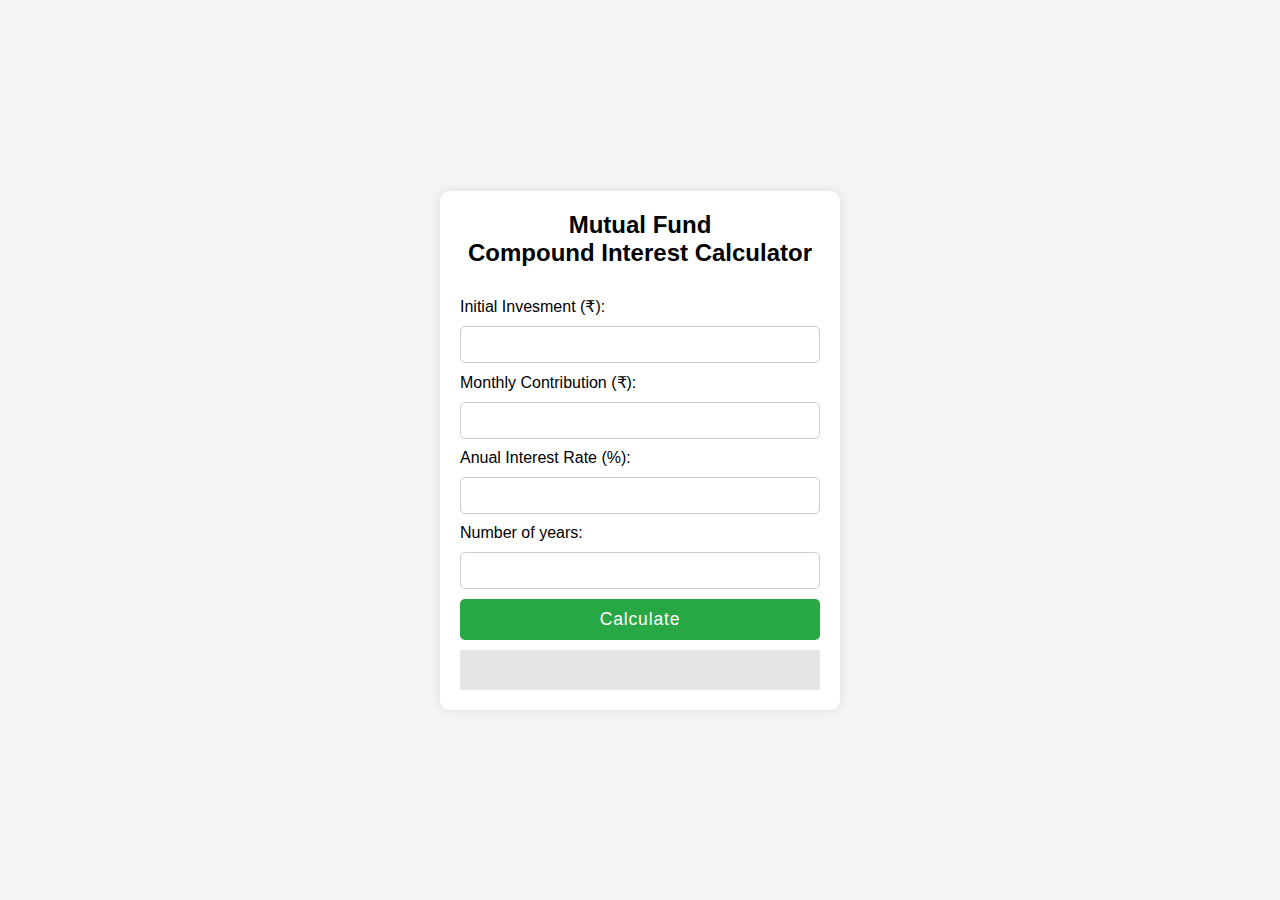
<file: COMPOUND INTEREST/index.html>
<!DOCTYPE html>
<html lang="en">
  <head>
    <meta charset="UTF-8" />
    <meta name="viewport" content="width=device-width, initial-scale=1.0" />
    <title>Mutual Fund Compound Interest</title>
    <link rel="stylesheet" href="style.css" />
  </head>
  <body>
    <div class="calculator">
      <h2 class="title">Mutual Fund <br />Compound Interest Calculator</h2>
      <form action="" id="interest-form">
        <label for="principal">Initial Invesment (₹):</label>
        <input type="number" name="" id="principal" required />

        <label for="contribution">Monthly Contribution (₹):</label>
        <input type="number" name="" id="contribution" required />

        <label for="rate">Anual Interest Rate (%):</label>
        <input type="number" name="" id="rate" step="0.01" required />

        <label for="years">Number of years:</label>
        <input type="number" name="" id="years" required />

        <button type="button" onclick="calculateInterest()">Calculate</button>
      </form>
      <div id="result"></div>
    </div>
    <script src="script.js"></script>
  </body>
</html>
</file>
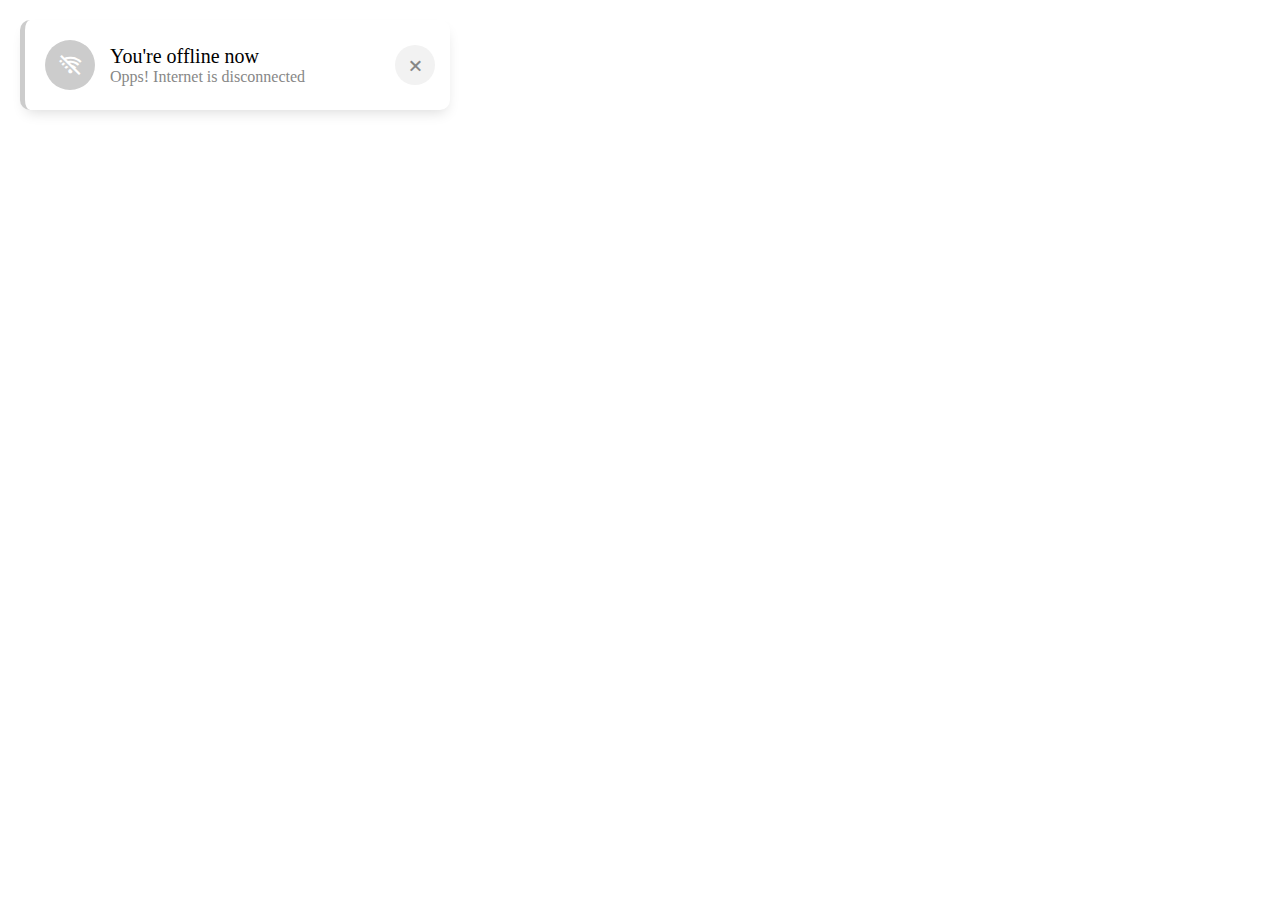
<file: DETECT INTERNET CONNECTION/index.html>
<!DOCTYPE html>
<html lang="en">
  <head>
    <meta charset="UTF-8" />
    <meta name="viewport" content="width=device-width, initial-scale=1.0" />
    <title>Detect Internet Connection</title>
    <link rel="stylesheet" href="style.css" />
    <!-- Boxicons CSS -->
    <link
      href="https://unpkg.com/boxicons@2.1.4/css/boxicons.min.css"
      rel="stylesheet"
    />
  </head>
  <body>
    <div class="wrapper">
      <div class="toast">
        <div class="content">
          <div class="icon"><i class='bx bx-wifi'></i></div>
          <div class="details">
            <span>You're online now</span>
            <p>Hurray! Internet is Connected</p>
          </div>
        </div>
        <div class="close-icon"><i class='bx bx-x'></i></div>
      </div>
    </div>
    <script src="script.js"></script>
  </body>
</html>
</file>
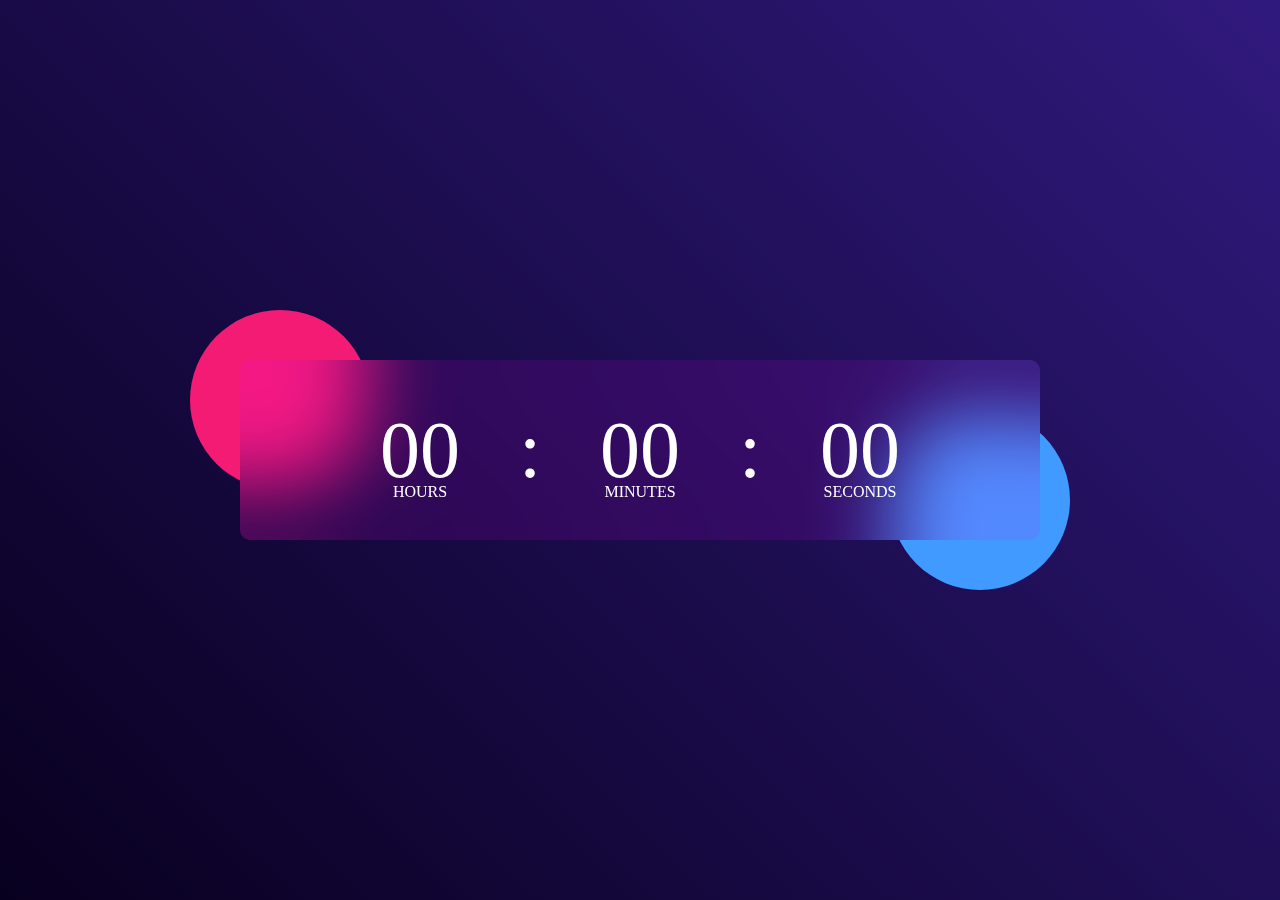
<file: DIGITAL CLOCK/INDEX.HTML>
<!DOCTYPE html>
<html lang="en">
<head>
    <meta charset="UTF-8">
    <meta name="viewport" content="width=device-width, initial-scale=1.0">
    <title>Digital clock using JavaScript</title>
    <link rel="stylesheet" href="style.css">
</head>
<body>
    <div class="hero">
        <div class="container">
            <div class="clock">
               <span id="hrs" data-text="HOURS">00</span>
               <span>:</span>
               <span id="min" data-text="MINUTES">00</span>
               <span>:</span>
               <span id="sec" data-text="SECONDS">00</span>
            </div>
        </div>
    </div>
    <script src="script.js"></script>
</body>
</html>
</file>
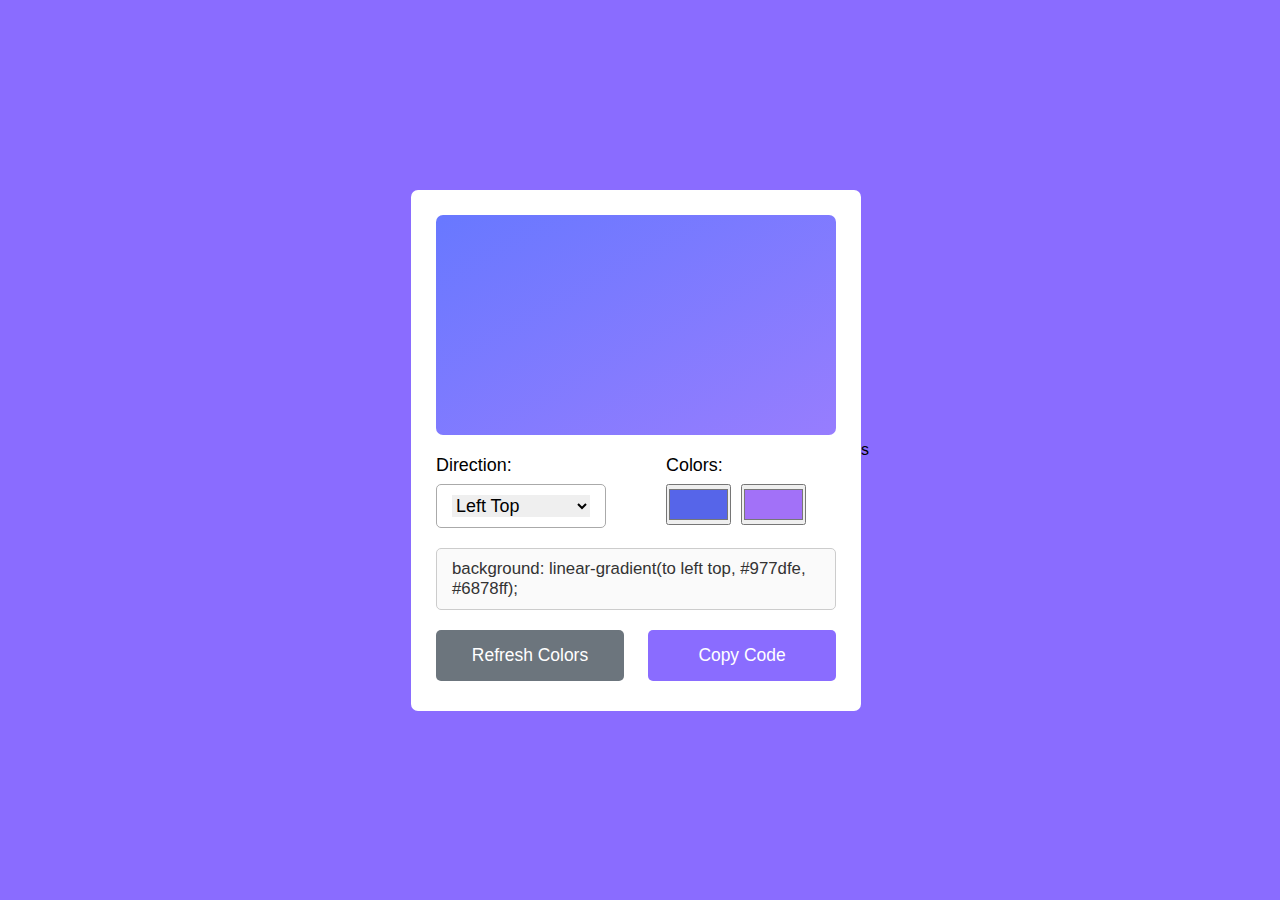
<file: GRADIENT COLOR GENERATE/index.html>
<!DOCTYPE html>
<html lang="en">
  <head>
    <meta charset="UTF-8" />
    <meta name="viewport" content="width=device-width, initial-scale=1.0" />
    <title></title>
    <link rel="stylesheet" href="style.css" />
  </head>
  <body>
    <div class="wrapper">
      <div class="gradient-box"></div>
      <div class="row options">
        <div class="column direction">
          <p>Direction:</p>
          <div class="select-box">
            <select>
              <option value="to top">Top</option>
              <option value="to right top">Right Top</option>
              <option value="to right">Right</option>
              <option value="to right bottom">Right Bottom</option>
              <option value="to bottom">Bottom</option>
              <option value="to left bottom">Left Bottom</option>
              <option value="to left">Left</option>
              <option value="to left top" selected>Left Top</option>
            </select>
          </div>
        </div>
        <div class="column colors">
          <p>Colors:</p>
          <div class="inputs">
            <input type="color" value="#5665e9" />
            <input type="color" value="#a271f8" />
          </div>
        </div>
      </div>
      <textarea class="row" disabled>
background: linear-gradient(to left top, #977dfe, #6878ff);</textarea
      >
      <div class="row buttons">
        <button class="refresh">Refresh Colors</button>
        <button class="copy">Copy Code</button>
      </div>
    </div>
    s
    <script src="script.js"></script>
  </body>
</html>
</file>
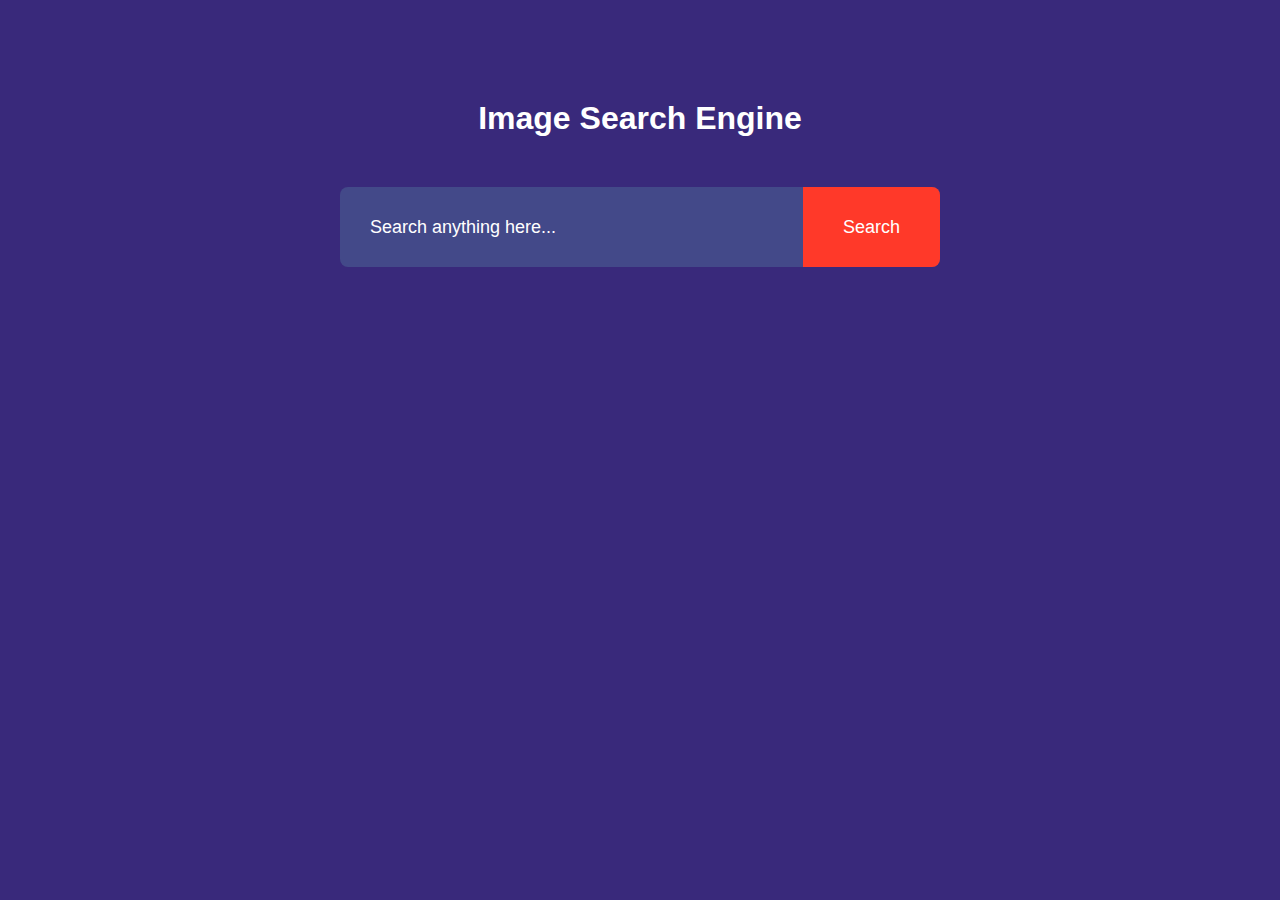
<file: IMAGE SEARCH/INDEX.HTML>
<!DOCTYPE html>
<html lang="en">
<head>
    <meta charset="UTF-8">
    <meta name="viewport" content="width=device-width, initial-scale=1.0">
    <title>Image Search Engine</title>
    <link rel="stylesheet" href="style.css">
</head>
<body>
    <h1>Image Search Engine</h1>
    <form id="search-form">
        <input type="text" id="search-box" placeholder="Search anything here...">
        <button>Search</button>
    </form>
    <div id="search-result">

    </div>
    <button id="show-more-btn">Show more</button>
    <script src="script.js"></script>
</body>
</html>
</file>
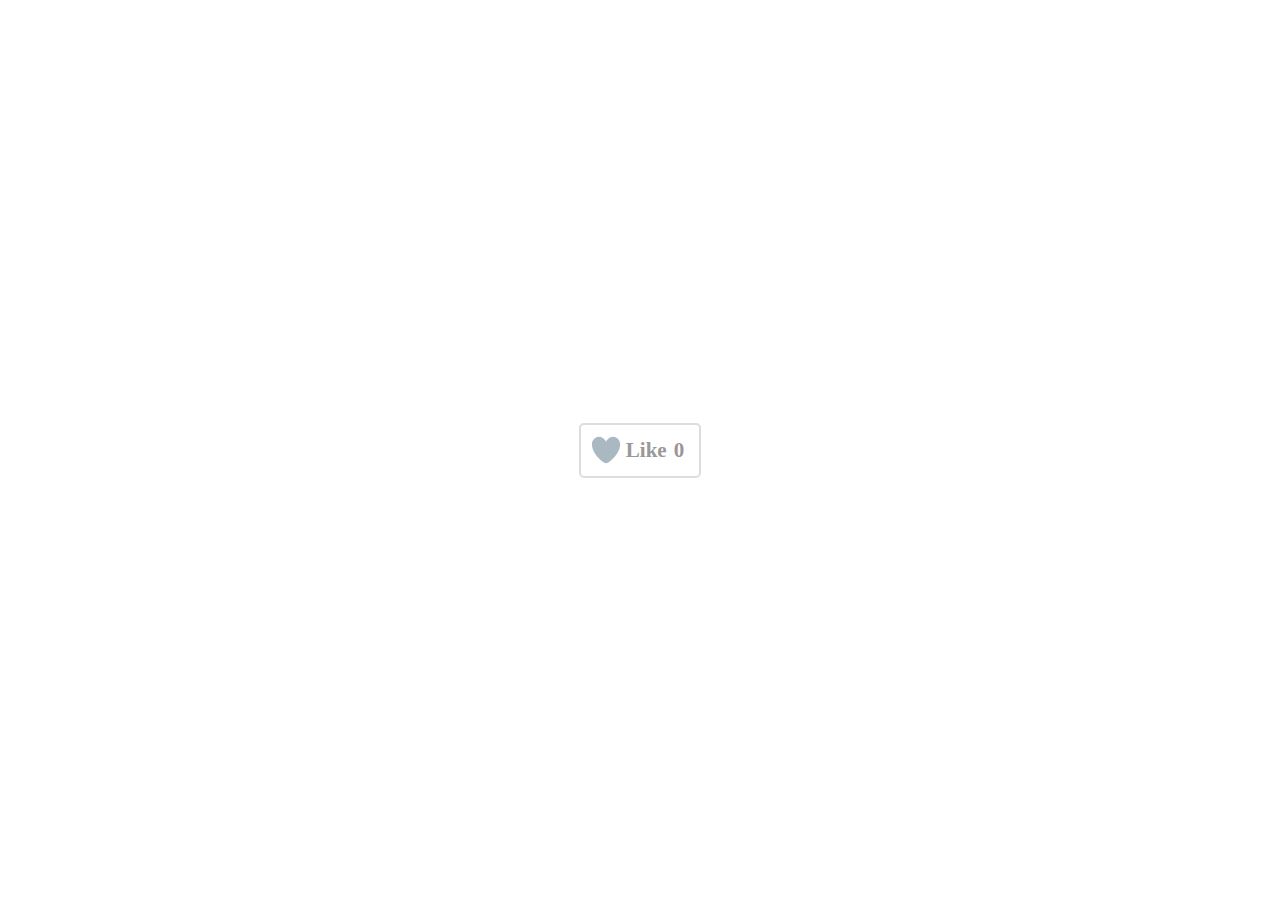
<file: LIKE BUTTON ANIMATION/index.html>
<!DOCTYPE html>
<html lang="en">
  <head>
    <meta charset="UTF-8" />
    <meta name="viewport" content="width=device-width, initial-scale=1.0" />
    <title>Like React Animation</title>
    <link rel="stylesheet" href="style.css" />
  </head>
  <body>
    <div class="container">
      <span class="heart"></span>
      <span class="like">Like</span>
      <span class="numb">0</span>
    </div>
    <script src="script.js"></script>
  </body>
</html>
</file>
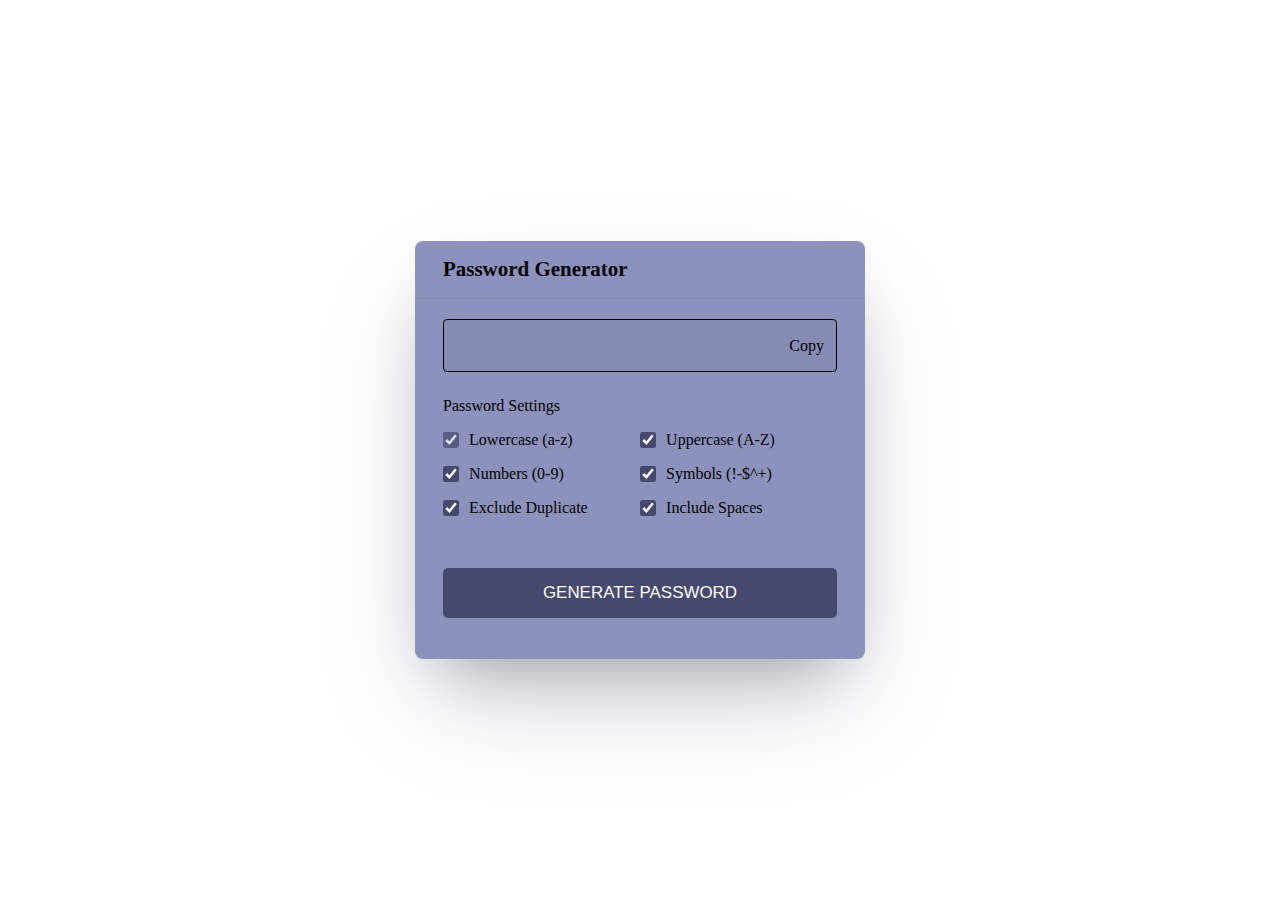
<file: PASSWORD GENERATOR/index.html>
<!DOCTYPE html>
<html lang="en">
  <head>
    <meta charset="UTF-8" />
    <meta name="viewport" content="width=device-width, initial-scale=1.0" />
    <title>JavaScript Password Generator</title>
    <link rel="stylesheet" href="style.css" />
  </head>
  <body>
    <div class="container">
      <p>Password Generator</p>
      <div class="wrapper">
        <div class="input-box">
          <input type="text" id="password" disabled />
          <span id="copy" onclick="copyPassword()">Copy</span>
        </div>
        <div class="pass-settings">
          <label class="title">Password Settings</label>
          <ul class="options">
            <li class="option">
              <input type="checkbox" id="lowercase" checked />
              <label for="lowercase">Lowercase (a-z)</label>
            </li>
            <li class="option">
              <input type="checkbox" id="uppercase" checked />
              <label for="uppercase">Uppercase (A-Z)</label>
            </li>
            <li class="option">
              <input type="checkbox" id="numbers" checked />
              <label for="numbers">Numbers (0-9)</label>
            </li>
            <li class="option">
              <input type="checkbox" id="symbols" checked />
              <label for="symbols">Symbols (!-$^+)</label>
            </li>
            <li class="option">
              <input type="checkbox" id="exc-duplicate" checked />
              <label for="exc-duplicate">Exclude Duplicate</label>
            </li>
            <li class="option">
              <input type="checkbox" id="spaces" checked />
              <label for="spaces">Include Spaces</label>
            </li>
          </ul>
        </div>
        <button class="generate-btn" id="generate" onclick="generatePassword()">
          Generate Password
        </button>
      </div>
    </div>

    <script src="script.js"></script>
  </body>
</html>
</file>
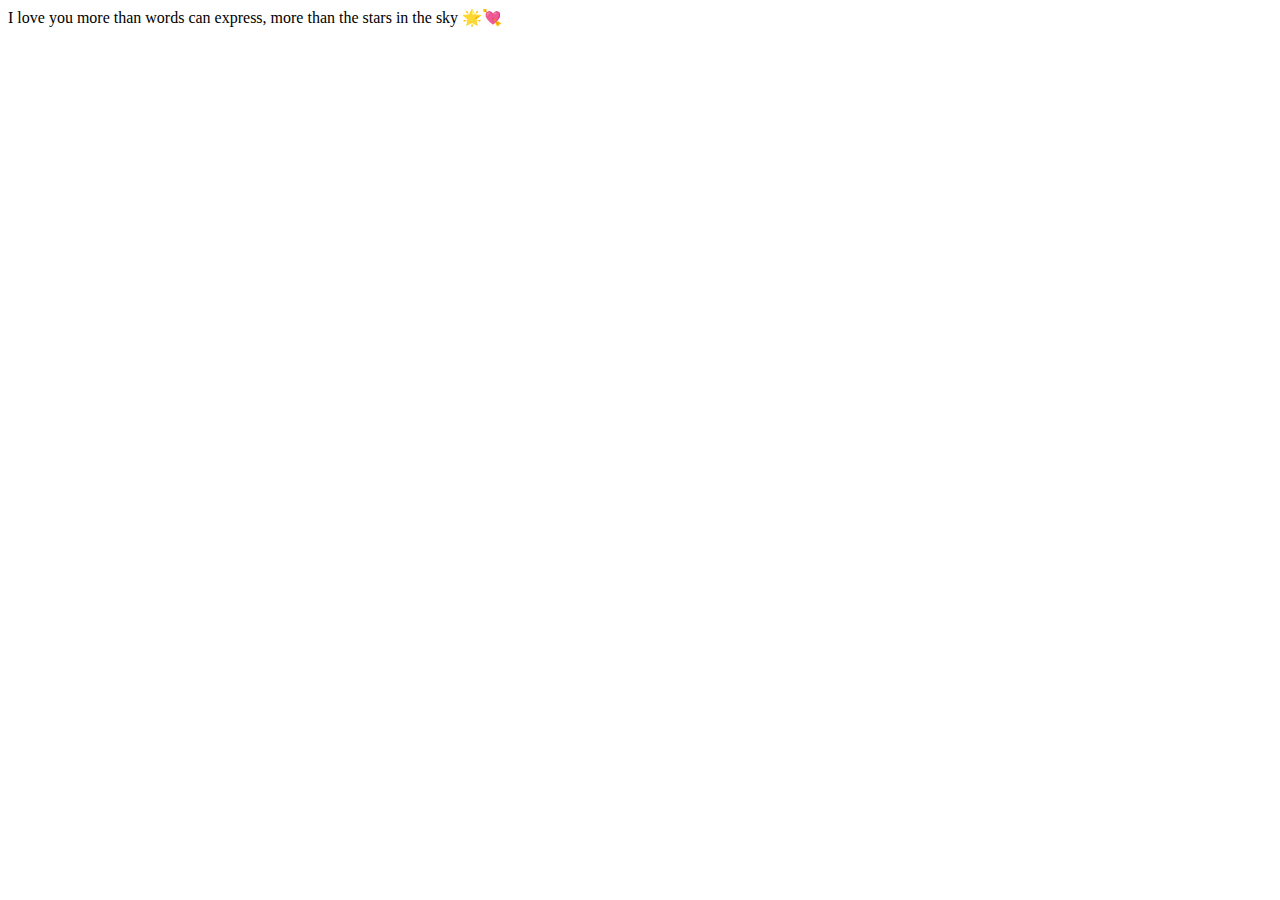
<file: RANDOM PARAGRAPH GENERAYE/index.html>
<!DOCTYPE html>
<html lang="en">
<head>
    <meta charset="UTF-8">
    <meta name="viewport" content="width=device-width, initial-scale=1.0">
    <title>Random Paragraph Generate</title>
</head>
<body>
    
    <script src="script.js"></script>
</body>
</html>
</file>
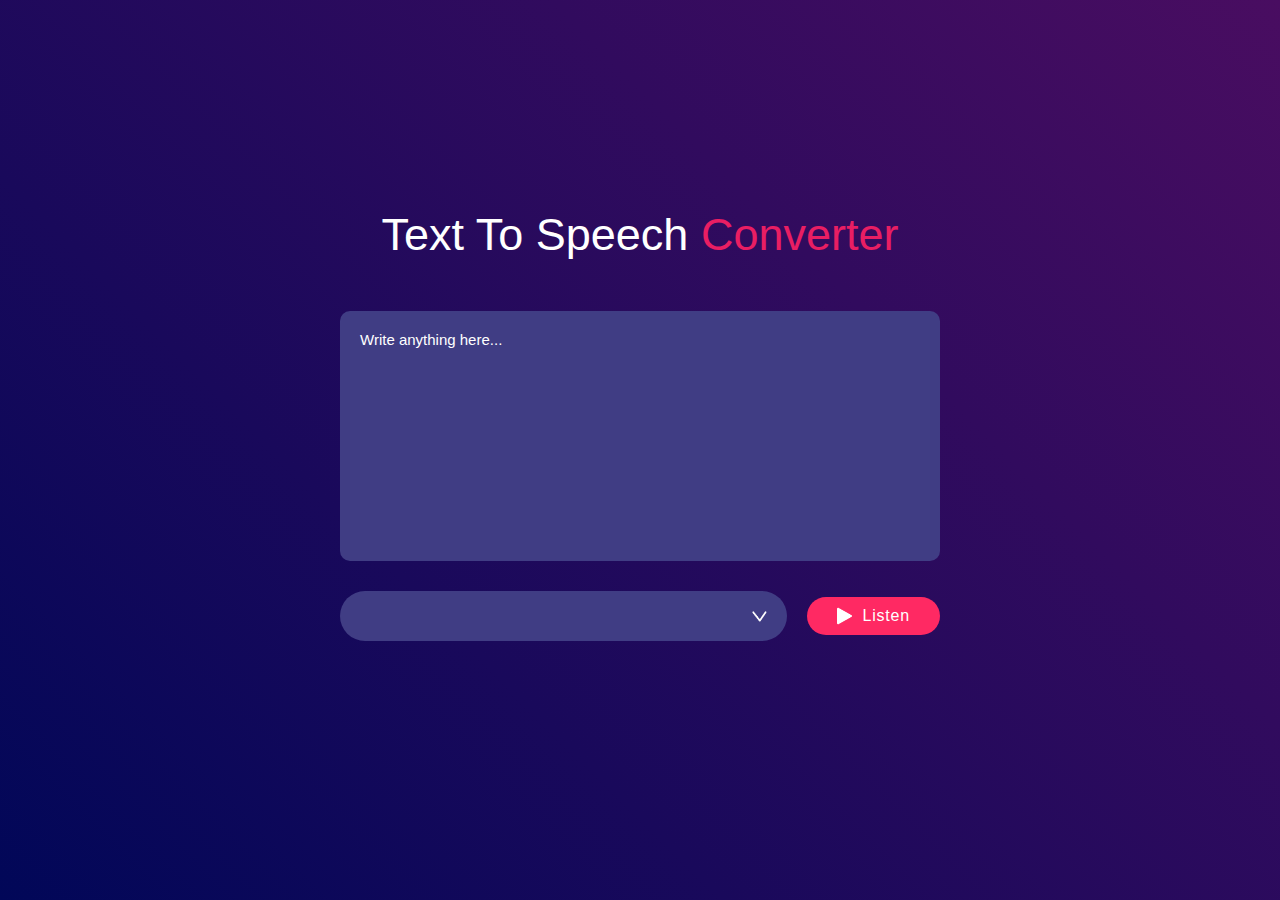
<file: TEXT SPEECH CONVERTOR/INDEX.HTML>
<!DOCTYPE html>
<html lang="en">
  <head>
    <meta charset="UTF-8" />
    <meta name="viewport" content="width=device-width, initial-scale=1.0" />
    <title>Text To Speech Converter</title>
    <link rel="stylesheet" href="style.css" />
  </head>
  <body>
    <div class="hero">
      <h1>Text To Speech <span>Converter</span></h1>
      <textarea name="" id="" placeholder="Write anything here..."></textarea>
      <div class="row">
        <select name="" id=""></select>
        <button><img src="./image/play.png" alt="" />Listen</button>
      </div>
    </div>
    <script src="script.js"></script>
  </body>
</html>
</file>
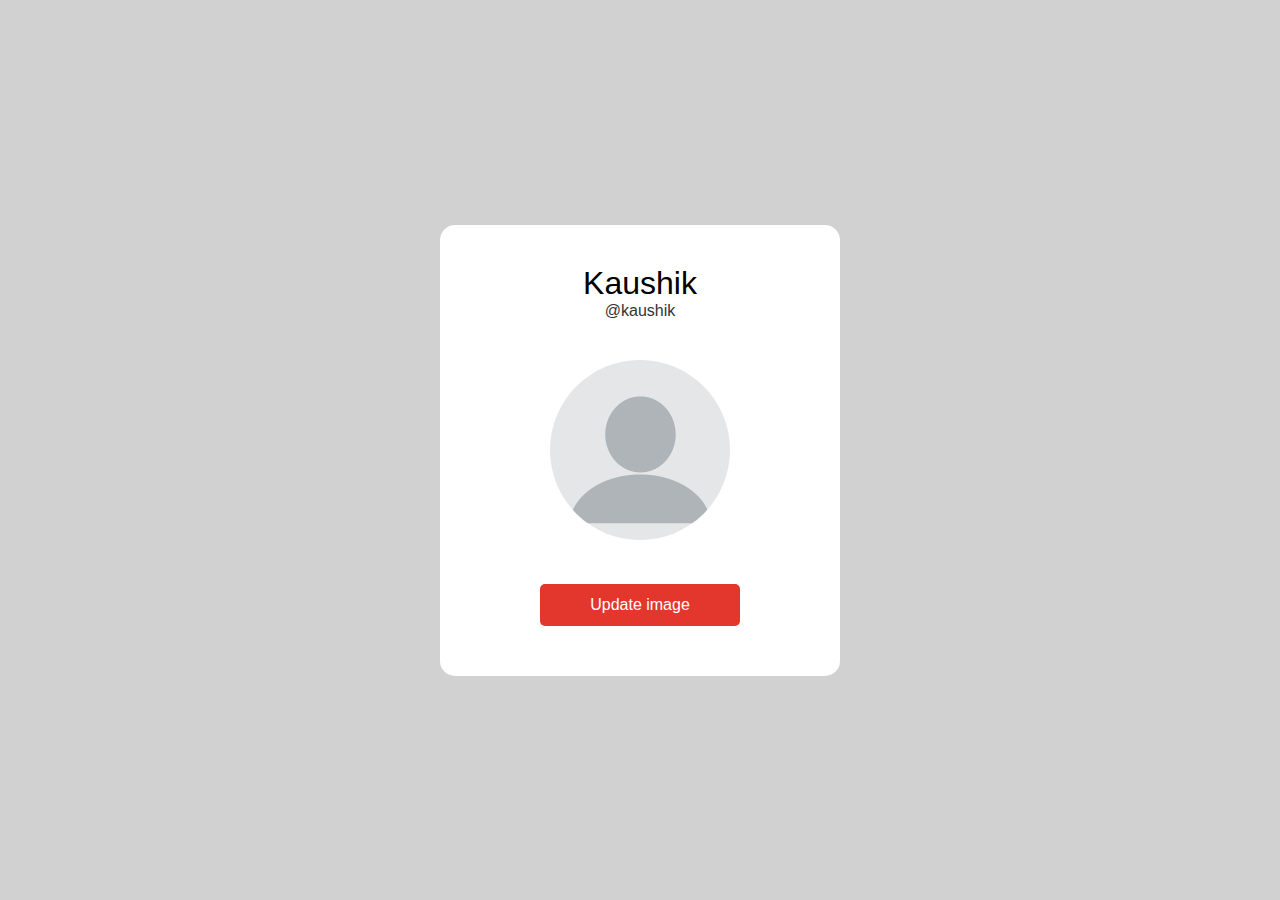
<file: UPLOAD IMAGE/INDEX.HTML>
<!DOCTYPE html>
<html lang="en">
<head>
    <meta charset="UTF-8">
    <meta name="viewport" content="width=device-width, initial-scale=1.0">
    <title>Upload Image Using JS</title>
    <link rel="stylesheet" href="style.css">
</head>
<body>
    <div class="hero">
       <div class="card">
        <h1>Kaushik</h1>
        <p>@kaushik</p>
        <img src="./img/profile.png" id="profile-pic">
        <label for="input-file">Update image</label>
        <input type="file" id="input-file" accept="image/jpeg, image/png, image/jpg">
       </div>
    </div>
    <script src="script.js"></script>
</body>
</html>
</file>
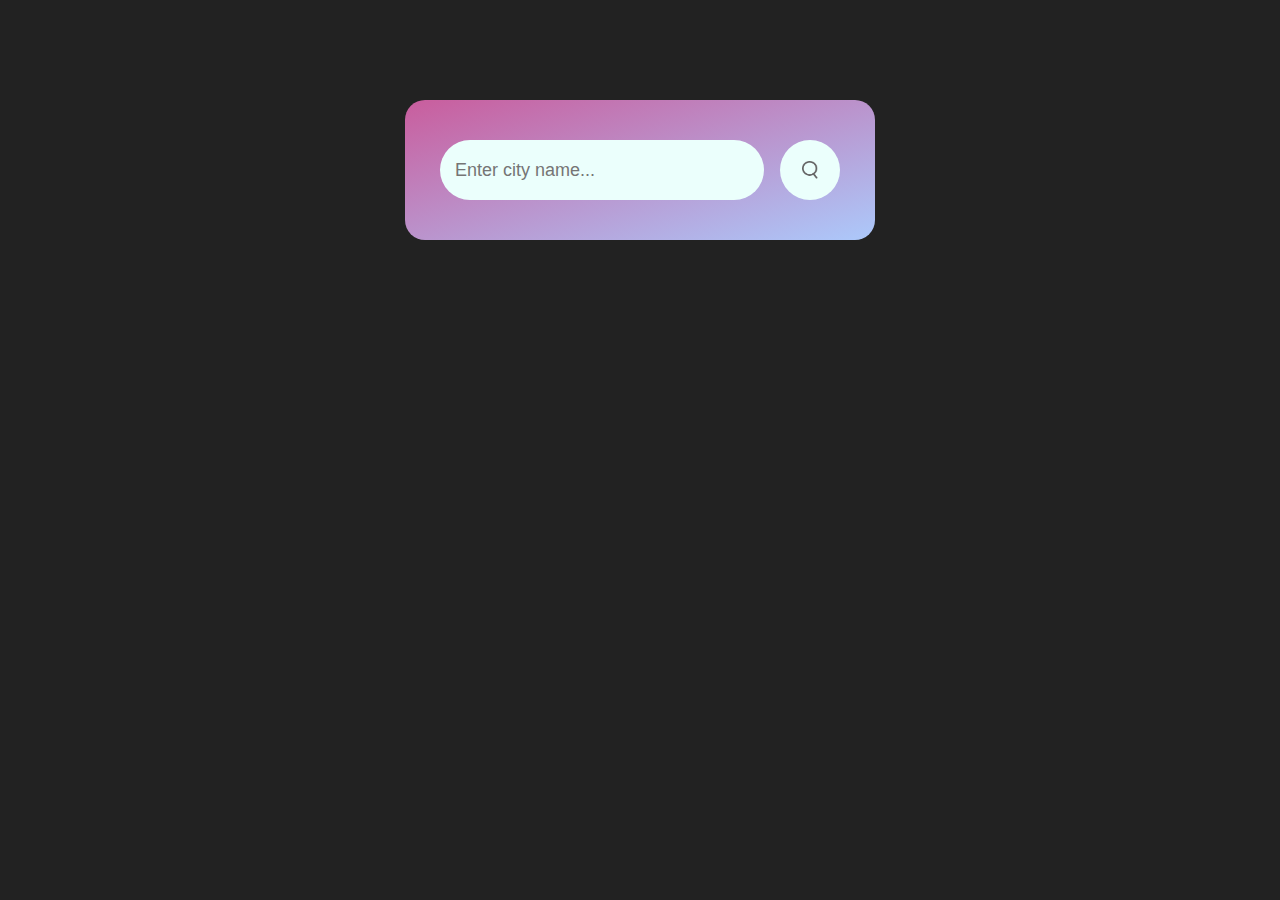
<file: WEATHER APP/INDEX.HTML>
<!DOCTYPE html>
<html lang="en">
<head>
    <meta charset="UTF-8">
    <meta name="viewport" content="width=device-width, initial-scale=1.0">
    <title>Weather App</title>
    <link rel="stylesheet" href="style.css">
</head>
<body>
    <div class="card">
        <div class="search">
            <input type="text" placeholder="Enter city name..." spellcheck="false">
            <button><img src="./img/search.png"></button>
        </div>
        <div class="error">
            <p>Invalid city name</p>
        </div>
        <div class="weather">
            <img src="./img/rain.png" class="weather-icon">
            <h1 class="temp">22°C</h1>
            <h2 class="city">New York</h2>
            <div class="details">
                <div class="col">
                    <img src="./img/humidity.png">
                    <div>
                        <p class="humidity">50%</p>
                        <p>Humidity</p>
                    </div>
                </div>
                <div class="col">
                    <img src="./img/wind.png">
                    <div>
                        <p class="wind">15 km/h</p>
                        <p>Wind Speed</p>
                    </div>
                </div>
            </div>
        </div>
    </div>
    <script src="script.js"></script>
</body>
</html>
</file>
<file: COMPOUND INTEREST/style.css>
* {
    margin: 0;
    padding: 0;
    box-sizing: border-box;
}
body {
    font-family: Arial, sans-serif;
    display: flex;
    align-items: center;
    justify-content: center;
    min-height: 100vh;
    background-color: #f4f4f4;
}
.calculator {
    background-color: #fff;
    padding: 20px;
    border-radius: 10px;
    box-shadow: 0 0 10px rgba(0, 0, 0, 0.1);
    max-width: 400px;
    width: 100%;
}
.calculator .title {
    text-align: center;
    margin-bottom: 20px;
}
.calculator form {
    display: flex;
    flex-direction: column;
}
.calculator form label {
    margin-top: 10px;
}
.calculator form input {
    padding: 10px;
    margin-top: 10px;
    border: 1px solid #ccc;
    outline: none;
    border-radius: 5px;
}
.calculator button {
    padding: 10px;
    border: none;
    outline: none;
    background-color: #28a745;
    color: #fff;
    border-radius: 5px;
    cursor: pointer;
    font-size: 1.1em;
    letter-spacing: 0.05rem;
    transition: 0.5s;
    margin-top: 10px;
}
.calculator button:hover {
    background-color: #218838;
}
#result {
    display: flex;
    align-items: center;
    justify-content: center;
    background-color: rgba(0, 0, 0, 0.1);
    margin-top: 10px;
    padding: 20px;
    color: rgb(102, 0, 255);
}
</file>
<file: DETECT INTERNET CONNECTION/style.css>
* {
    margin: 0;
    padding: 0;
    box-sizing: border-box;
}
.wrapper {
    position: absolute;
    top: 20px;
    left: 20px;
    animation: show_toast 1s ease forwards;
}
@keyframes show_toast {
    0% {transform: translateX(-100%);}
    40% {transform: translateX(10%);}
    80%, 100% {transform: translateX(20px);}
}
.wrapper.hide {
    animation: hide_toast 1s ease forwards;
}
@keyframes hide_toast {
    0% {transform: translateX(20px);}
    40% {transform: translateX(10%);}
    80%, 100% {transform: translateX(-100%);}
}
.wrapper .toast {
    background-color: #fff;
    padding: 20px 15px 20px 20px;
    border-radius: 10px;
    border-left: 5px solid #2ecc71;
    box-shadow: 1px 7px 14px -5px rgba(0, 0, 0, 0.15);
    width: 430px;
    display: flex;
    align-items: center;
    justify-content: space-between;
}
.wrapper .toast.offline {
    border-color: #ccc;
}
.wrapper .toast .content {
    display: flex;
    align-items: center;
}
.wrapper .toast .content .icon {
    font-size: 25px;
    color: #fff;
    width: 50px;
    height: 50px;
    border-radius: 50%;
    display: flex;
    align-items: center;
    justify-content: center;
    background: #2ecc71;
}
.wrapper .toast.offline .content .icon {
    background: #ccc;
}
.wrapper .toast .content .details {
    margin-left: 15px;
}
.wrapper .toast .content .details span {
    font-size: 20px;
    font-weight: 500;
}
.wrapper .toast .content .details p {
    color: #878787;
}
.wrapper .toast .close-icon {
    color: #878787;
    font-size: 23px;
    cursor: pointer;
    height: 40px;
    width: 40px;
    border-radius: 50%;
    display: flex;
    align-items: center;
    justify-content: center;
    background-color: #f2f2f2;
    transition: all 0.3s ease;
}
.wrapper .toast .close-icon:hover {
    background: #efefef;
}
</file>
<file: DIGITAL CLOCK/style.css>
* {
    margin: 0;
    padding: 0;
    box-sizing: border-box;
}
.hero {
    background: linear-gradient(45deg, #08001f, #30197d);
    color: #fff;
    position: relative;
    width: 100%;
    min-height: 100vh;
}
.container {
    width: 800px;
    height: 180px;
    position: absolute;
    top: 50%;
    left: 50%;
    transform: translate(-50%, -50%);
}
.clock {
    width: 100%;
    height: 100%;
    background: rgba(235, 0, 255, 0.11);
    border-radius: 10px;
    display: flex;
    align-items: center;
    backdrop-filter: blur(40px);
    justify-content: center;
}
.container::before {
    content: '';
    position: absolute;
    left: -50px;
    top: -50px;
    z-index: -1;
    width: 180px;
    height: 180px;
    background: #f41b75;
    border-radius: 50%;
    animation: animate1 2s ease-in-out infinite alternate-reverse;
}
@keyframes animate1 {
    0% {
        transform: translateY(0);
    }
    100% {
        transform: translateY(-20px);
    }
}
.container::after {
    content: '';
    position: absolute;
    right: -30px;
    bottom: -50px;
    z-index: -1;
    width: 180px;
    height: 180px;
    background: #419aff;
    border-radius: 50%;
    animation: animate2 2s ease-in-out infinite alternate-reverse;
}
@keyframes animate2 {
    0% {
        transform: translateY(0);
    }
    100% {
        transform: translateY(20px);
    }
}
.clock span {
    font-size: 80px;
    width: 110px;
    display: inline-block;
    position: relative;
    text-align: center;
}
.clock span::after {
    content: attr(data-text);
    position: absolute;
    bottom: -5px;
    left: 50%;
    transform: translateX(-50%);
    font-size: 16px;
}
/*#hrs::after  {
    content: 'HOURS';
}
#min::after  {
    content: 'MINUTES';
}
#sec::after  {
    content: 'SECONDS';
}*/
</file>
<file: GRADIENT COLOR GENERATE/style.css>
* {
    margin: 0;
    padding: 0;
    box-sizing: border-box;
    font-family: 'Poppins', sans-serif;
}
body {
    display: flex;
    align-items: center;
    justify-content: center;
    min-height: 100vh;
    background: #8a6cff;
}
.wrapper {
    position: relative;
    background-color: #fff;
    padding: 25px;
    border-radius: 7px;
    width: 450px;
}
.wrapper .gradient-box {
    width: 100%;
    height: 220px;
    background: linear-gradient(to left top, #977dfe, #6878ff);
    border-radius: 7px;
}
.wrapper .row {
    display: flex;
    margin: 20px 0;
    justify-content: space-between;
}
.row :where(.column, button) {
    width: calc(100% / 2 - 12px);
}
.wrapper p {
    font-size: 1.12rem;
    margin-bottom: 8px;
}
.options .select-box {
    padding: 10px 15px;
    border: 1px solid #aaa;
    border-radius: 5px;
}
.select-box select {
    border: none;
    outline: none;
    width: 100%;
    background-color: none;
    font-size: 1.12rem;
    cursor: pointer;
}
.options .colors {
    margin-left: 60px;
}
.colors input {
    height: 41px;
    width: calc(100% / 2 - 20px);
}
.colors input:last-child {
    margin-left: 6px;
}
.wrapper textarea {
    width: 100%;
    padding: 10px 15px;
    color: #333;
    border-radius: 5px;
    border: 1px solid #ccc;
    resize: none;
    font-size: 1.05rem;
}
.buttons button {
    padding: 15px 0;
    color: #fff;
    font-size: 1.09rem;
    margin: 0 0 -15px;
    cursor: pointer;
    border: none;
    outline: none;
    border-radius: 5px;
}
.buttons .refresh {
    background-color: #6c757d;
}
.buttons .copy {
    background-color: #8a6cff;
}
</file>
<file: IMAGE SEARCH/style.css>
* {
    margin: 0;
    padding: 0;
    box-sizing: border-box;
    font-family: 'Poppins', sans-serif;
}
body {
    background-color: #39297b;
    color: #fff;
}
h1 {
    text-align: center;
    font-weight: 600;
    margin: 100px auto 50px;
}
form {
    width: 95%;
    max-width: 600px;
    margin: auto;
    height: 80px;
    background-color: #434989;
    display: flex;
    align-items: center;
    border-radius: 8px;
}
form input {
    flex: 1;
    height: 100%;
    border: none;
    outline: none;
    background-color: transparent;
    font-size: 18px;
    padding: 0 30px;
    color: #fff;
}
form button {
    padding: 0 40px;
    height: 100%;
    background-color: #ff3929;
    color: #fff;
    font-size: 18px;
    border: none;
    outline: none;
    border-top-right-radius: 8px;
    border-bottom-right-radius: 8px;
    cursor: pointer;
}
::placeholder {
    color: #fff;
    font-size: 18px;
}
#show-more-btn {
    background-color: #ff3929;
    color: #fff;
    padding: 10px 20px;
    border-radius: 4px;
    margin: 10px auto 100px;
    cursor: pointer;
    display: none;
    border: none;
    outline: none;
}
#search-result {
    width: 80%;
    margin: 100px auto 50px;
    display: grid;
    grid-template-columns: repeat(3, 1fr);
    grid-gap: 40px;
}
#search-result img {
    width: 100%;
    height: 230px;
    object-fit: cover;
    border-radius: 5px;
    position: relative;
}
</file>
<file: LIKE BUTTON ANIMATION/style.css>
* {
    margin: 0;
    padding: 0;
    box-sizing: border-box;
}
body {
    display: flex;
    align-items: center;
    justify-content: center;
    min-height: 100vh;
}
.container {
    position: relative;
    border: 2px solid #ddd;
    padding: 13px 15px;
    border-radius: 5px;
    display: flex;
    align-items: center;
    cursor: pointer;
    user-select: none;
}
.container .heart {
    width: 100px;
    height: 100px;
    background: url(./img/heart.png) no-repeat;
    background-position: left;
    background-size: cover;
    position: absolute;
    top: 50%;
    left: 21%;
    transform: translate(-50%, -50%);
}
.container.heart-active .heart {
    animation: animate 0.8s steps(28);
    background-position: right;
}
@keyframes animate {
    0% {background-position: left;}
    100%{background-position: right;}
}
.container .numb {
    margin-left: 7px;
    font-size: 21px;
    font-weight: 600;
    color: #9c9496;
}
.container .like {
    margin-left: 30px;
    font-size: 21px;
    font-weight: 600;
    color: #999;
}
.container.heart-active .like,
.container.heart-active .numb {
    color: #000;
}

.container.heart-active {
    background-color: rgb(244, 181, 213);
    border: 2px solid rgb(244, 181, 213);
}
</file>
<file: PASSWORD GENERATOR/style.css>
* {
    margin: 0;
    padding: 0;
    box-sizing: border-box;
}
body {
    display: flex;
    align-items: center;
    justify-content: center;
    min-height: 100vh;
}
.container {
    width: min(450px, 90%);
    background: #8c92bb;
    border-radius: 8px;
    box-shadow: rgba(50, 50, 93, 0.25) 0px 50px 100px -20px, 
     rgba(0, 0, 0, 0.3) 0px 30px 60px -30px;
}
.container p {
    font-weight: 600;
    font-size: 1.31rem;
    padding: 1rem 1.75rem;
    border-bottom: 1px solid #858bb2;
}
.container .wrapper {
    margin: 1.25rem 1.75rem;
}
.input-box {
    position: relative;
}
.input-box input {
    width: 100%;
    height: 53px;
    color: #fff;
    background-color: #858bb2;
    font-size: 1.06rem;
    font-weight: 500;
    border-radius: 4px;
    letter-spacing: 1.4px;
    border: 1px solid #000;
    padding: 0 2.85rem 0 1rem;
}
.input-box span {
    position: absolute;
    right: 13px;
    cursor: pointer;
    line-height: 53px;
    color: #000;
}
.input-box span:hover {
    color: #46495e !important;
}
.wrapper .pass-settings {
    margin: 1.56rem 0 1.25rem;
}
.pass-settings .options {
    display: flex;
    list-style-type: none;
    flex-wrap: wrap;
    margin-top: 1rem;
}
.pass-settings .options .option {
    display: flex;
    align-items: center;
    margin-bottom: 1rem;
    width: calc(100% / 2);
}
.options .option:first-child input {
    opacity: 0.7;
}
.options .option input {
    height: 16px;
    width: 16px;
    cursor: pointer;
}
.options .option label {
    cursor: pointer;
    color: #000;
    padding-left: 0.63rem;
}
.pass-settings input[type="checkbox"] {
    accent-color: #46496e;
}
.wrapper .generate-btn {
    width: 100%;
    color: #fff;
    border: none;
    outline: none;
    cursor: pointer;
    background-color: #46496e;
    font-size: 1.06rem;
    padding: 0.94rem 0;
    border-radius: 5px;
    text-transform: uppercase;
    margin: 0.94rem 0 1.3rem;
}
.wrapper .generate-btn:hover {
    background-color: #46495e;
}
</file>
<file: TEXT SPEECH CONVERTOR/style.css>
* {
    margin: 0;
    padding: 0;
    box-sizing: border-box;
    font-family: 'Poppins', sans-serif;
}
.hero {
    width: 100%;
    height: 100vh;
    background: linear-gradient(45deg, #010758, #490d61);
    display: flex;
    align-items: center;
    justify-content: center;
    flex-direction: column;
}
.hero h1 {
    font-size: 45px;
    color: #fff;
    font-weight: 500;
    margin-top: -50px;
    margin-bottom: 50px;
}
.hero h1 span {
    color: #e91e63;
}
textarea {
    width: 600px;
    height: 250px;
    background-color: #403d84;
    color: #fff;
    font-size: 15px;
    border: none;
    outline: none;
    padding: 20px;
    margin-bottom: 30px;
    border-radius: 10px;
    resize: none;
}
textarea::placeholder {
    color: #fff;
}
.hero .row {
    width: 600px;
    display: flex;
    align-items: center;
    gap: 20px;
}
.hero .row select {
    flex: 1;
    color: #fff;
    background: #403d84;
    height: 50px;
    padding: 0 20px;
    outline: none;
    border: none;
    border-radius: 35px;
    appearance: none;
    background-image: url(./image/dropdown.png);
    background-repeat: no-repeat;
    background-position-x: calc(100% - 20px);
    background-position-y: 20px;
    background-size: 15px;
}
.hero .row button {
    background-color: #ff2963;
    color: #fff;
    font-size: 1rem;
    border: none;
    outline: none;
    cursor: pointer;
    padding: 10px 30px;
    border-radius: 35px;
    letter-spacing: 0.05rem;
    display: flex;
}
.hero .row button img {
    width: 16px;
    vertical-align: middle;
    margin-right: 10px;
}
</file>
<file: UPLOAD IMAGE/style.css>
* {
    margin: 0;
    padding: 0;
    box-sizing: border-box;
    font-family: 'Poppins', sans-serif;
}
.hero {
    width: 100%;
    height: 100vh;
    background-color: #d1d1d1;
    display: flex;
    align-items: center;
    justify-content: center;
}
.card {
    width: 400px;
    background-color: #fff;
    padding: 40px;
    border-radius: 15px;
    text-align: center;
    color: #333;
}
.card h1 {
    color: #000;
    font-weight: 500;
}
.card img {
    width: 180px;
    height: 180px;
    border-radius: 50%;
    margin-top: 40px;
    margin-bottom: 30px;
}
label {
    display: block;
    width: 200px;
    background-color: #e3362c;
    color: #fff;
    padding: 12px;
    margin: 10px auto;
    border-radius: 5px;
    cursor: pointer;
}
input {
    display: none;
}
</file>
<file: WEATHER APP/style.css>
* {
    margin: 0;
    padding: 0;
    box-sizing: border-box;
    font-family: 'Poppins', sans-serif;
}
body {
    background-color: #222;
}
.card {
    position: relative;
    width: 90%;
    max-width: 470px;
    background: linear-gradient(to left top, #acc9fb, #c95d9d);
    color: #fff;
    border-radius: 20px;
    padding: 40px 35px;
    text-align: center;
    margin: 100px auto 0;
}
.search {
    width: 100%;
    display: flex;
    align-items: center;
    justify-content: space-between;
}
.search input {
    border: none;
    outline: none;
    background-color: #ebfffc;
    color: #555;
    padding: 10px 15px;
    height: 60px;
    border-radius: 30px;
    flex: 1;
    margin-right: 16px;
    font-size: 18px;
}
.search button {
    outline: none;
    border: none;
    background-color: #ebfffc;
    border-radius: 50%;
    width: 60px;
    height: 60px;
    cursor: pointer;
    display: flex;
    align-items: center;
    justify-content: center;
}
.search button img {
    width: 16px;
}
.weather-icon {
    width: 170px;
    margin-top: 30px;
}
.weather h1 {
    font-size: 18px;
    font-weight: 500;
}
.weather h2 {
    font-size: 45px;
    font-weight: 400;
    margin-top: -10px;
}
.details {
    display: flex;
    align-items: center;
    justify-content: space-between;
    padding: 0 20px;
    margin-top: 50px;
}
.col {
    display: flex;
    align-items: center;
    text-align: left;
}
.col img {
    width: 40px;
    margin-right: 10px;
}
.humidity,
.wind {
    font-size: 28px;
    margin-top: -10px;
}
.weather {
    display: none;
}
.error {
    text-align: left;
    margin: 10px 0 0 14px;
    font-size: 14px;
    display: none;
}
</file>
